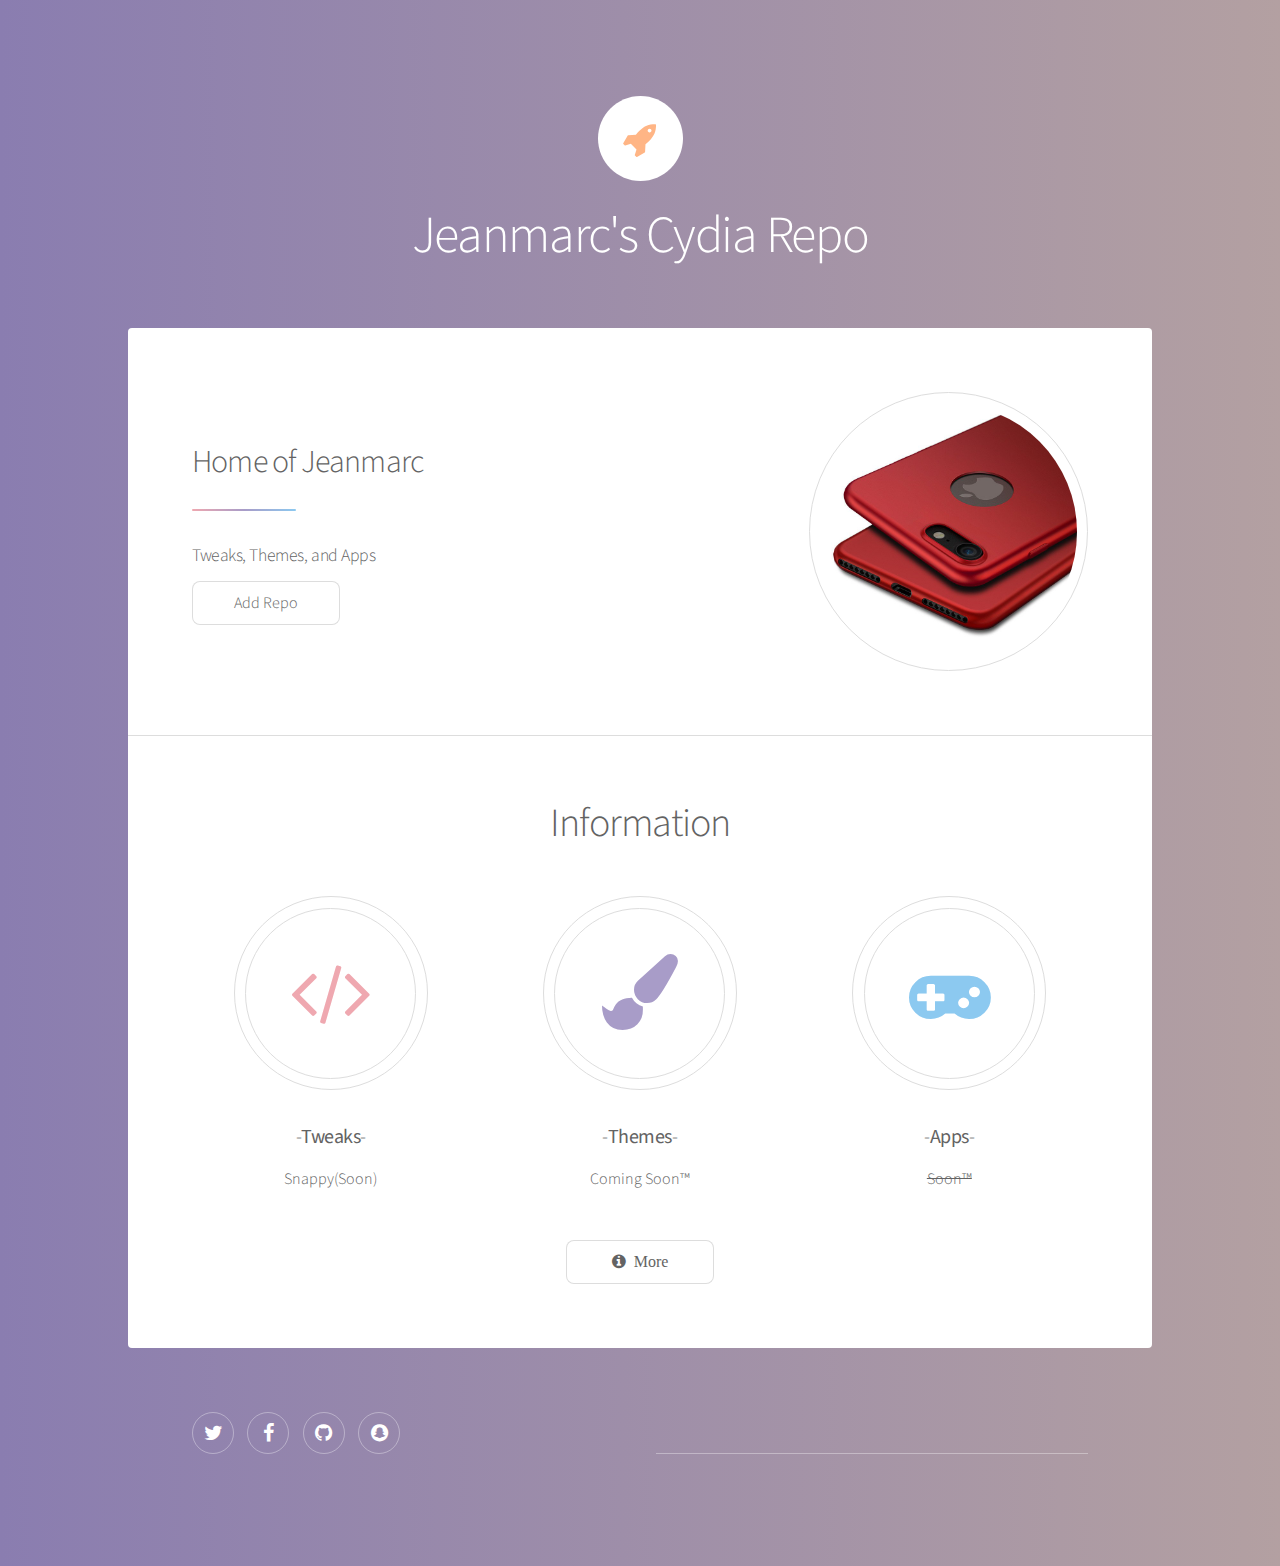
<file: index.html>
<!DOCTYPE HTML>
<html>
	<head>
        <link rel="shortcut icon" type="image/x-icon" href="favicon.ico">
        <link rel="shortcut icon" type="image/png" href="favicon.png">
		<title>Official Cydia Repo</title>
		<meta charset="utf-8" />
		<meta name="viewport" content="width=device-width, initial-scale=1" />
		<!--[if lte IE 8]><script src="assets/js/ie/html5shiv.js"></script><![endif]-->
		<link rel="stylesheet" href="assets/css/main.css" />
		<!--[if lte IE 9]><link rel="stylesheet" href="assets/css/ie9.css" /><![endif]-->
		<!--[if lte IE 8]><link rel="stylesheet" href="assets/css/ie8.css" /><![endif]-->
	</head>
	<body>
        <body id="animatedgradient">

		<!-- Wrapper -->
			<div id="wrapper">

				<!-- Header -->
					<header id="header" class="alt">
						<span class="logo"><img src="images/logo.svg" alt="" /></span>
						<h1>Jeanmarc's Cydia Repo</h1>
					</header>

				<!-- Main -->
					<div id="main">

						<!-- Introduction -->
							<section id="intro" class="main">
								<div class="spotlight">
									<div class="content">
										<header class="major">
                                            <h2>Home of Jeanmarc</h2>
										</header>
										<h4>Tweaks, Themes, and Apps</h4>
										<ul class="actions">
											<li><a href="cydia://url/https://cydia.saurik.com/api/share#?source=https%3A%2F%2Fjeanmarchp.github.io/Jeanmarc/" class="button">Add Repo</a></li>
										</ul>
									</div>
									<span class="image"><img src="images/MLGJeanmarc.jpg" alt="" /></span>
								</div>
							</section>

						<!-- First Section -->
							<section id="first" class="main special">
								<header class="major">
									<h1>Information</h1>
								</header>
								<ul class="features">
									<li>
										<span class="icon major style1 fa-code"></span>
										<h3>-<b>Tweaks</b>-</h3>
										<p>Snappy(Soon)</p>
									</li>
									<li>
										<span class="icon major style3 fa-paint-brush"></span>
										<h3>-<b>Themes</b>-</h3>
                                        <p>Coming Soon™</p>
									</li>
									<li>
										<span class="icon major style5 fa-gamepad"></span>
										<h3>-<b>Apps</b>-</h3>
										<p><s>Soon™</s></p>
									</li>
								</ul>
								<footer class="major">
									<ul class="actions">
                                        
<li><a href="tutorial.html" class="button"><i class="fa fa-info-circle">&nbsp; More</i></a></li>
									</ul>
								</footer>
							</section>

					</div>

				<!-- Footer -->
					<footer id="footer">
						<section>
							<ul class="icons">
								<li><a target="_blank" href="http://www.twitter.com/MLGJeanmarc" class="icon fa-twitter alt"><span class="label">Twitter</span></a></li>
								<li><a target="_blank" href="https://cydia.saurik.com/" class="icon fa-facebook alt"><span class="label">Facebook</span></a></li>
								<li><a target="_blank" href="http://www.github.com/Jeanmarchp/" class="icon fa-github alt"><span class="label">GitHub</span></a></li>
                                <li><a target="_blank" href="https://www.snapchat.com/add/jeanmarc801" class="icon fa-snapchat alt"><span class="label">SnapChat</span></a></li>
							</ul>
						</section>



<hr>
					</footer>

			</div>

		<!-- Scripts -->
			<script src="assets/js/jquery.min.js"></script>
			<script src="assets/js/jquery.scrollex.min.js"></script>
			<script src="assets/js/jquery.scrolly.min.js"></script>
			<script src="assets/js/skel.min.js"></script>
			<script src="assets/js/util.js"></script>
			<!--[if lte IE 8]><script src="assets/js/ie/respond.min.js"></script><![endif]-->
			<script src="assets/js/main.js"></script>

	</body>
</html>
</file>
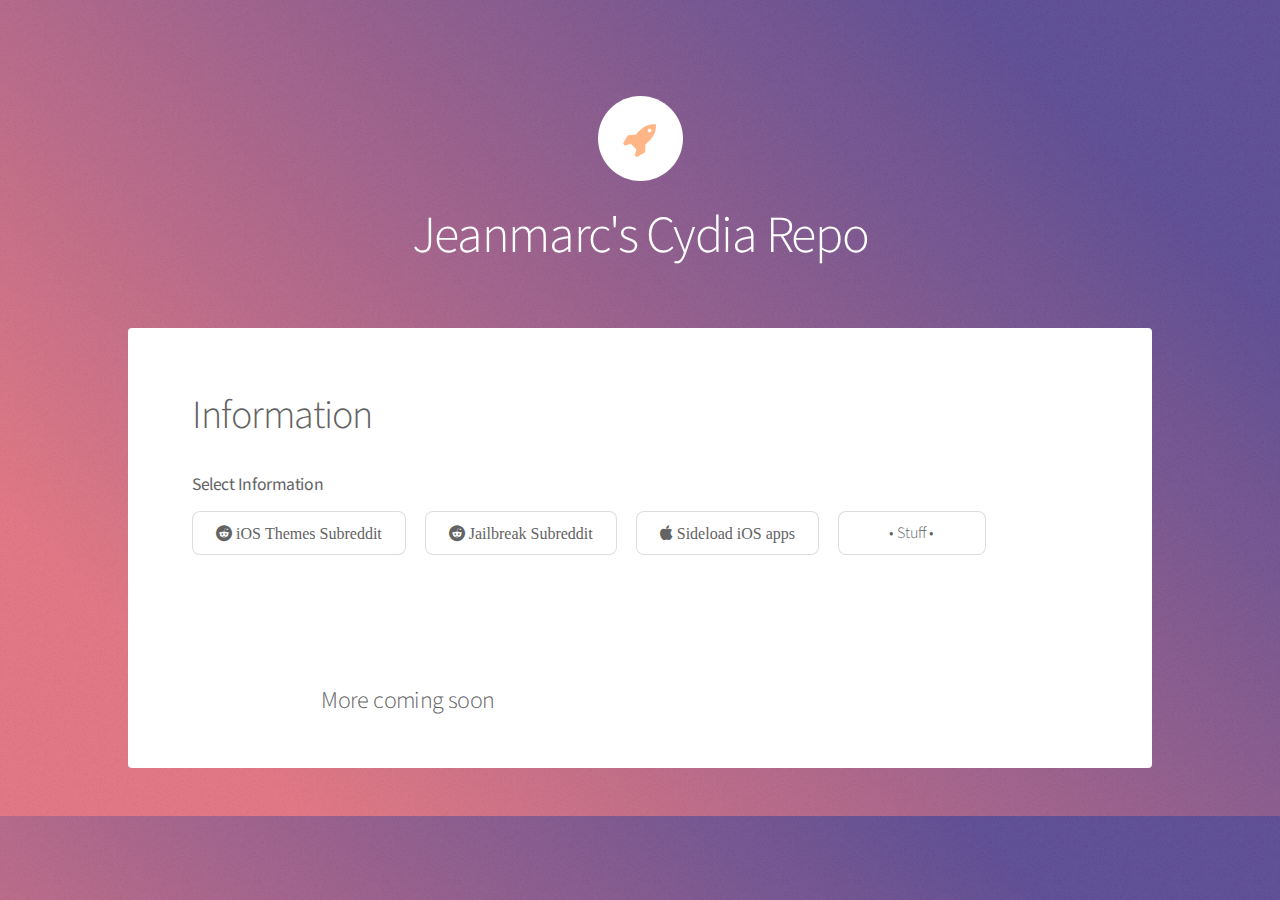
<file: tutorial.html>
<!DOCTYPE HTML>
<html>
    <head>
        <title>Official Cydia Repo</title>
        <meta charset="utf-8" />
        <meta name="viewport" content="width=device-width, initial-scale=1" />
        <!--[if lte IE 8]><script src="assets/js/ie/html5shiv.js"></script><![endif]-->
        <link rel="stylesheet" href="assets/css/main.css" />
        <!--[if lte IE 9]><link rel="stylesheet" href="assets/css/ie9.css" /><![endif]-->
        <!--[if lte IE 8]><link rel="stylesheet" href="assets/css/ie8.css" /><![endif]-->
    </head>
    <body>
        
        <!-- Wrapper -->
        <div id="wrapper">
            
            <!-- Header -->
            <header id="header" class="alt">
                <span class="logo"><img src="images/logo.svg" alt="" /></span>
                <h1>Jeanmarc's Cydia Repo</h1>
            </header>
            
            <!-- Main -->
            <div id="main">
                
                <!-- Introduction -->
                <section id="intro" class="main">
                    <div class="spotlight">
                        <div class="content">
                            <header class="major">
                                <h1>Information</h1>
                            </header>
                            <h4><b>Select Information</b></h4>
                            <ul class="actions">
                                <li><a href="https://www.reddit.com/r/iOSthemes/" class="button fa fa-reddit"> iOS Themes Subreddit</a></li>
                                
                                <li><a href="https://www.reddit.com/r/jailbreak/" class="button fa fa-reddit"> Jailbreak Subreddit</a></li>
                                
                                <li><a href="ios.html" class="button fa fa-apple"> Sideload iOS apps</a></li>
                                
                                <li><a href="ios.html" class="button">• Stuff •</a></li>
                                
                                
                
                </section>
                
                <footer id="footer">
                    <section>
                        <h2><center>More coming soon</center></h2>
                    </section>
                </footer>
                
            </div>
            
            
            <!-- Scripts -->
            <script src="assets/js/jquery.min.js"></script>
            <script src="assets/js/jquery.scrollex.min.js"></script>
            <script src="assets/js/jquery.scrolly.min.js"></script>
            <script src="assets/js/skel.min.js"></script>
            <script src="assets/js/util.js"></script>
            <!--[if lte IE 8]><script src="assets/js/ie/respond.min.js"></script><![endif]-->
            <script src="assets/js/main.js"></script>
            
            </body>
</html>
</file>
<file: assets/css/ie9.css>
/*
	Stellar by HTML5 UP
	html5up.net | @ajlkn
	Free for personal and commercial use under the CCA 3.0 license (html5up.net/license)
*/

/* Spotlight */

	.spotlight:after {
		content: '';
		display: block;
		clear: both;
	}

	.spotlight .content {
		float: left;
		width: 60%;
	}

	.spotlight .image {
		float: left;
	}

/* Features */

	.features:after {
		content: '';
		display: block;
		clear: both;
	}

	.features li {
		float: left;
	}

/* Statistics */

	.statistics {
		display: inline-block;
		width: auto;
	}

		.statistics:after {
			content: '';
			display: block;
			clear: both;
		}

		.statistics li {
			float: left;
			padding: 1.5em 2.5em;
		}

/* Footer */

	#footer > * {
		float: left;
	}

	#footer .copyright {
		clear: both;
	}
</file>
<file: assets/css/ie8.css>
/*
	Stellar by HTML5 UP
	html5up.net | @ajlkn
	Free for personal and commercial use under the CCA 3.0 license (html5up.net/license)
*/

/* Type */

	body {
		color: #ffffff;
	}

/* Button */

	.button {
		position: relative;
		border: solid 1px !important;
	}

		.button.special {
			border: none !important;
		}

/* Icon */

	.icon.major {
		-ms-behavior: url("assets/js/ie/PIE.htc");
	}

		.icon.major:before {
			font-size: 4em;
			border: 0;
		}

/* Spotlight */

	.spotlight .image {
		position: relative;
		-ms-behavior: url("assets/js/ie/PIE.htc");
	}

		.spotlight .image img {
			position: relative;
			-ms-behavior: url("assets/js/ie/PIE.htc");
		}

/* Features */

	.features li {
		width: 29%;
	}

/* Footer */

	#footer > * {
		width: 50%;
		margin-left: 0;
	}

/* Main */

	#main > .main > .image.main:first-child {
		margin-top: 0;
		margin-left: 0;
		width: 100%;
	}
</file>
<file: assets/css/main.css>
@import url(font-awesome.min.css);
@import "https://fonts.googleapis.com/css?family=Source+Sans+Pro:300,400";

/*
	Stellar by HTML5 UP
	html5up.net | @ajlkn
	Free for personal and commercial use under the CCA 3.0 license (html5up.net/license)
*/

/* Reset */

@import url(http://fonts.googleapis.com/css?family=Ubuntu:400,500);

*{
    padding:0;
    margin:0;
}

body{
    font-family: "Ubuntu", sans-serif;
    font-size: 100%;
    background:#f8f8f8;
}

a{
    text-decoration: none;
    color:#666;
}
a:hover{
    color:#999;
}
p{
    line-height: 2em;
    margin:0 0 20px;
    text-align: center;
}

.wrap{
    max-width: 600px;
    margin:150px auto;
}

.type-wrap{
    margin:10px auto;
    padding:20px;
    background:#f0f0f0;
    border-radius:5px;
    border:#CCC 1px solid;
}

.links{
    margin:20px 0;
    font-size: 0.75em;
    text-align: center;
}

#animatedgradient {
    background: linear-gradient(270deg, #a5b984, #9fcabf, #af9fca, #cec6a6, #f5bc8d, #dd7c7c, #e8cd8f, #8a7db0);
    background-size: 1600% 1600%;
    
    -webkit-animation: GradientTransition 30s ease infinite;
    -moz-animation: GradientTransition 30s ease infinite;
    -o-animation: GradientTransition 30s ease infinite;
    animation: GradientTransition 30s ease infinite;
}

@-webkit-keyframes GradientTransition {
    0%{background-position:0% 50%}
    50%{background-position:100% 50%}
    100%{background-position:0% 50%}
}
@-moz-keyframes GradientTransition {
    0%{background-position:0% 50%}
    50%{background-position:100% 50%}
    100%{background-position:0% 50%}
}
@-o-keyframes GradientTransition {
    0%{background-position:0% 50%}
    50%{background-position:100% 50%}
    100%{background-position:0% 50%}
}
@keyframes GradientTransition {
    0%{background-position:0% 50%}
    50%{background-position:100% 50%}
    100%{background-position:0% 50%}
}

	html, body, div, span, applet, object, iframe, h1, h2, h3, h4, h5, h6, p, blockquote, pre, a, abbr, acronym, address, big, cite, code, del, dfn, em, img, ins, kbd, q, s, samp, small, strike, strong, sub, sup, tt, var, b, u, i, center, dl, dt, dd, ol, ul, li, fieldset, form, label, legend, table, caption, tbody, tfoot, thead, tr, th, td, article, aside, canvas, details, embed, figure, figcaption, footer, header, hgroup, menu, nav, output, ruby, section, summary, time, mark, audio, video {
		margin: 0;
		padding: 0;
		border: 0;
		font-size: 100%;
		font: inherit;
		vertical-align: baseline;
	}

	article, aside, details, figcaption, figure, footer, header, hgroup, menu, nav, section {
		display: block;
	}

	body {
		line-height: 1;
	}

	ol, ul {
		list-style: none;
	}

	blockquote, q {
		quotes: none;
	}

	blockquote:before, blockquote:after, q:before, q:after {
		content: '';
		content: none;
	}

	table {
		border-collapse: collapse;
		border-spacing: 0;
	}

	body {
		-webkit-text-size-adjust: none;
	}

/* Box Model */

	*, *:before, *:after {
		-moz-box-sizing: border-box;
		-webkit-box-sizing: border-box;
		box-sizing: border-box;
	}

/* Grid */

	.row {
		border-bottom: solid 1px transparent;
		-moz-box-sizing: border-box;
		-webkit-box-sizing: border-box;
		box-sizing: border-box;
	}

	.row > * {
		float: left;
		-moz-box-sizing: border-box;
		-webkit-box-sizing: border-box;
		box-sizing: border-box;
	}

	.row:after, .row:before {
		content: '';
		display: block;
		clear: both;
		height: 0;
	}

	.row.uniform > * > :first-child {
		margin-top: 0;
	}

	.row.uniform > * > :last-child {
		margin-bottom: 0;
	}

	.row.\30 \25 > * {
		padding: 0 0 0 0em;
	}

	.row.\30 \25 {
		margin: 0 0 -1px 0em;
	}

	.row.uniform.\30 \25 > * {
		padding: 0em 0 0 0em;
	}

	.row.uniform.\30 \25 {
		margin: 0em 0 -1px 0em;
	}

	.row > * {
		padding: 0 0 0 1.5em;
	}

	.row {
		margin: 0 0 -1px -1.5em;
	}

	.row.uniform > * {
		padding: 1.5em 0 0 1.5em;
	}

	.row.uniform {
		margin: -1.5em 0 -1px -1.5em;
	}

	.row.\32 00\25 > * {
		padding: 0 0 0 3em;
	}

	.row.\32 00\25 {
		margin: 0 0 -1px -3em;
	}

	.row.uniform.\32 00\25 > * {
		padding: 3em 0 0 3em;
	}

	.row.uniform.\32 00\25 {
		margin: -3em 0 -1px -3em;
	}

	.row.\31 50\25 > * {
		padding: 0 0 0 2.25em;
	}

	.row.\31 50\25 {
		margin: 0 0 -1px -2.25em;
	}

	.row.uniform.\31 50\25 > * {
		padding: 2.25em 0 0 2.25em;
	}

	.row.uniform.\31 50\25 {
		margin: -2.25em 0 -1px -2.25em;
	}

	.row.\35 0\25 > * {
		padding: 0 0 0 0.75em;
	}

	.row.\35 0\25 {
		margin: 0 0 -1px -0.75em;
	}

	.row.uniform.\35 0\25 > * {
		padding: 0.75em 0 0 0.75em;
	}

	.row.uniform.\35 0\25 {
		margin: -0.75em 0 -1px -0.75em;
	}

	.row.\32 5\25 > * {
		padding: 0 0 0 0.375em;
	}

	.row.\32 5\25 {
		margin: 0 0 -1px -0.375em;
	}

	.row.uniform.\32 5\25 > * {
		padding: 0.375em 0 0 0.375em;
	}

	.row.uniform.\32 5\25 {
		margin: -0.375em 0 -1px -0.375em;
	}

	.\31 2u, .\31 2u\24 {
		width: 100%;
		clear: none;
		margin-left: 0;
	}

	.\31 1u, .\31 1u\24 {
		width: 91.6666666667%;
		clear: none;
		margin-left: 0;
	}

	.\31 0u, .\31 0u\24 {
		width: 83.3333333333%;
		clear: none;
		margin-left: 0;
	}

	.\39 u, .\39 u\24 {
		width: 75%;
		clear: none;
		margin-left: 0;
	}

	.\38 u, .\38 u\24 {
		width: 66.6666666667%;
		clear: none;
		margin-left: 0;
	}

	.\37 u, .\37 u\24 {
		width: 58.3333333333%;
		clear: none;
		margin-left: 0;
	}

	.\36 u, .\36 u\24 {
		width: 50%;
		clear: none;
		margin-left: 0;
	}

	.\35 u, .\35 u\24 {
		width: 41.6666666667%;
		clear: none;
		margin-left: 0;
	}

	.\34 u, .\34 u\24 {
		width: 33.3333333333%;
		clear: none;
		margin-left: 0;
	}

	.\33 u, .\33 u\24 {
		width: 25%;
		clear: none;
		margin-left: 0;
	}

	.\32 u, .\32 u\24 {
		width: 16.6666666667%;
		clear: none;
		margin-left: 0;
	}

	.\31 u, .\31 u\24 {
		width: 8.3333333333%;
		clear: none;
		margin-left: 0;
	}

	.\31 2u\24 + *,
	.\31 1u\24 + *,
	.\31 0u\24 + *,
	.\39 u\24 + *,
	.\38 u\24 + *,
	.\37 u\24 + *,
	.\36 u\24 + *,
	.\35 u\24 + *,
	.\34 u\24 + *,
	.\33 u\24 + *,
	.\32 u\24 + *,
	.\31 u\24 + * {
		clear: left;
	}

	.\-11u {
		margin-left: 91.66667%;
	}

	.\-10u {
		margin-left: 83.33333%;
	}

	.\-9u {
		margin-left: 75%;
	}

	.\-8u {
		margin-left: 66.66667%;
	}

	.\-7u {
		margin-left: 58.33333%;
	}

	.\-6u {
		margin-left: 50%;
	}

	.\-5u {
		margin-left: 41.66667%;
	}

	.\-4u {
		margin-left: 33.33333%;
	}

	.\-3u {
		margin-left: 25%;
	}

	.\-2u {
		margin-left: 16.66667%;
	}

	.\-1u {
		margin-left: 8.33333%;
	}

	@media screen and (max-width: 1680px) {

		.row > * {
			padding: 0 0 0 1.5em;
		}

		.row {
			margin: 0 0 -1px -1.5em;
		}

		.row.uniform > * {
			padding: 1.5em 0 0 1.5em;
		}

		.row.uniform {
			margin: -1.5em 0 -1px -1.5em;
		}

		.row.\32 00\25 > * {
			padding: 0 0 0 3em;
		}

		.row.\32 00\25 {
			margin: 0 0 -1px -3em;
		}

		.row.uniform.\32 00\25 > * {
			padding: 3em 0 0 3em;
		}

		.row.uniform.\32 00\25 {
			margin: -3em 0 -1px -3em;
		}

		.row.\31 50\25 > * {
			padding: 0 0 0 2.25em;
		}

		.row.\31 50\25 {
			margin: 0 0 -1px -2.25em;
		}

		.row.uniform.\31 50\25 > * {
			padding: 2.25em 0 0 2.25em;
		}

		.row.uniform.\31 50\25 {
			margin: -2.25em 0 -1px -2.25em;
		}

		.row.\35 0\25 > * {
			padding: 0 0 0 0.75em;
		}

		.row.\35 0\25 {
			margin: 0 0 -1px -0.75em;
		}

		.row.uniform.\35 0\25 > * {
			padding: 0.75em 0 0 0.75em;
		}

		.row.uniform.\35 0\25 {
			margin: -0.75em 0 -1px -0.75em;
		}

		.row.\32 5\25 > * {
			padding: 0 0 0 0.375em;
		}

		.row.\32 5\25 {
			margin: 0 0 -1px -0.375em;
		}

		.row.uniform.\32 5\25 > * {
			padding: 0.375em 0 0 0.375em;
		}

		.row.uniform.\32 5\25 {
			margin: -0.375em 0 -1px -0.375em;
		}

		.\31 2u\28xlarge\29, .\31 2u\24\28xlarge\29 {
			width: 100%;
			clear: none;
			margin-left: 0;
		}

		.\31 1u\28xlarge\29, .\31 1u\24\28xlarge\29 {
			width: 91.6666666667%;
			clear: none;
			margin-left: 0;
		}

		.\31 0u\28xlarge\29, .\31 0u\24\28xlarge\29 {
			width: 83.3333333333%;
			clear: none;
			margin-left: 0;
		}

		.\39 u\28xlarge\29, .\39 u\24\28xlarge\29 {
			width: 75%;
			clear: none;
			margin-left: 0;
		}

		.\38 u\28xlarge\29, .\38 u\24\28xlarge\29 {
			width: 66.6666666667%;
			clear: none;
			margin-left: 0;
		}

		.\37 u\28xlarge\29, .\37 u\24\28xlarge\29 {
			width: 58.3333333333%;
			clear: none;
			margin-left: 0;
		}

		.\36 u\28xlarge\29, .\36 u\24\28xlarge\29 {
			width: 50%;
			clear: none;
			margin-left: 0;
		}

		.\35 u\28xlarge\29, .\35 u\24\28xlarge\29 {
			width: 41.6666666667%;
			clear: none;
			margin-left: 0;
		}

		.\34 u\28xlarge\29, .\34 u\24\28xlarge\29 {
			width: 33.3333333333%;
			clear: none;
			margin-left: 0;
		}

		.\33 u\28xlarge\29, .\33 u\24\28xlarge\29 {
			width: 25%;
			clear: none;
			margin-left: 0;
		}

		.\32 u\28xlarge\29, .\32 u\24\28xlarge\29 {
			width: 16.6666666667%;
			clear: none;
			margin-left: 0;
		}

		.\31 u\28xlarge\29, .\31 u\24\28xlarge\29 {
			width: 8.3333333333%;
			clear: none;
			margin-left: 0;
		}

		.\31 2u\24\28xlarge\29 + *,
		.\31 1u\24\28xlarge\29 + *,
		.\31 0u\24\28xlarge\29 + *,
		.\39 u\24\28xlarge\29 + *,
		.\38 u\24\28xlarge\29 + *,
		.\37 u\24\28xlarge\29 + *,
		.\36 u\24\28xlarge\29 + *,
		.\35 u\24\28xlarge\29 + *,
		.\34 u\24\28xlarge\29 + *,
		.\33 u\24\28xlarge\29 + *,
		.\32 u\24\28xlarge\29 + *,
		.\31 u\24\28xlarge\29 + * {
			clear: left;
		}

		.\-11u\28xlarge\29 {
			margin-left: 91.66667%;
		}

		.\-10u\28xlarge\29 {
			margin-left: 83.33333%;
		}

		.\-9u\28xlarge\29 {
			margin-left: 75%;
		}

		.\-8u\28xlarge\29 {
			margin-left: 66.66667%;
		}

		.\-7u\28xlarge\29 {
			margin-left: 58.33333%;
		}

		.\-6u\28xlarge\29 {
			margin-left: 50%;
		}

		.\-5u\28xlarge\29 {
			margin-left: 41.66667%;
		}

		.\-4u\28xlarge\29 {
			margin-left: 33.33333%;
		}

		.\-3u\28xlarge\29 {
			margin-left: 25%;
		}

		.\-2u\28xlarge\29 {
			margin-left: 16.66667%;
		}

		.\-1u\28xlarge\29 {
			margin-left: 8.33333%;
		}

	}

	@media screen and (max-width: 1280px) {

		.row > * {
			padding: 0 0 0 1.5em;
		}

		.row {
			margin: 0 0 -1px -1.5em;
		}

		.row.uniform > * {
			padding: 1.5em 0 0 1.5em;
		}

		.row.uniform {
			margin: -1.5em 0 -1px -1.5em;
		}

		.row.\32 00\25 > * {
			padding: 0 0 0 3em;
		}

		.row.\32 00\25 {
			margin: 0 0 -1px -3em;
		}

		.row.uniform.\32 00\25 > * {
			padding: 3em 0 0 3em;
		}

		.row.uniform.\32 00\25 {
			margin: -3em 0 -1px -3em;
		}

		.row.\31 50\25 > * {
			padding: 0 0 0 2.25em;
		}

		.row.\31 50\25 {
			margin: 0 0 -1px -2.25em;
		}

		.row.uniform.\31 50\25 > * {
			padding: 2.25em 0 0 2.25em;
		}

		.row.uniform.\31 50\25 {
			margin: -2.25em 0 -1px -2.25em;
		}

		.row.\35 0\25 > * {
			padding: 0 0 0 0.75em;
		}

		.row.\35 0\25 {
			margin: 0 0 -1px -0.75em;
		}

		.row.uniform.\35 0\25 > * {
			padding: 0.75em 0 0 0.75em;
		}

		.row.uniform.\35 0\25 {
			margin: -0.75em 0 -1px -0.75em;
		}

		.row.\32 5\25 > * {
			padding: 0 0 0 0.375em;
		}

		.row.\32 5\25 {
			margin: 0 0 -1px -0.375em;
		}

		.row.uniform.\32 5\25 > * {
			padding: 0.375em 0 0 0.375em;
		}

		.row.uniform.\32 5\25 {
			margin: -0.375em 0 -1px -0.375em;
		}

		.\31 2u\28large\29, .\31 2u\24\28large\29 {
			width: 100%;
			clear: none;
			margin-left: 0;
		}

		.\31 1u\28large\29, .\31 1u\24\28large\29 {
			width: 91.6666666667%;
			clear: none;
			margin-left: 0;
		}

		.\31 0u\28large\29, .\31 0u\24\28large\29 {
			width: 83.3333333333%;
			clear: none;
			margin-left: 0;
		}

		.\39 u\28large\29, .\39 u\24\28large\29 {
			width: 75%;
			clear: none;
			margin-left: 0;
		}

		.\38 u\28large\29, .\38 u\24\28large\29 {
			width: 66.6666666667%;
			clear: none;
			margin-left: 0;
		}

		.\37 u\28large\29, .\37 u\24\28large\29 {
			width: 58.3333333333%;
			clear: none;
			margin-left: 0;
		}

		.\36 u\28large\29, .\36 u\24\28large\29 {
			width: 50%;
			clear: none;
			margin-left: 0;
		}

		.\35 u\28large\29, .\35 u\24\28large\29 {
			width: 41.6666666667%;
			clear: none;
			margin-left: 0;
		}

		.\34 u\28large\29, .\34 u\24\28large\29 {
			width: 33.3333333333%;
			clear: none;
			margin-left: 0;
		}

		.\33 u\28large\29, .\33 u\24\28large\29 {
			width: 25%;
			clear: none;
			margin-left: 0;
		}

		.\32 u\28large\29, .\32 u\24\28large\29 {
			width: 16.6666666667%;
			clear: none;
			margin-left: 0;
		}

		.\31 u\28large\29, .\31 u\24\28large\29 {
			width: 8.3333333333%;
			clear: none;
			margin-left: 0;
		}

		.\31 2u\24\28large\29 + *,
		.\31 1u\24\28large\29 + *,
		.\31 0u\24\28large\29 + *,
		.\39 u\24\28large\29 + *,
		.\38 u\24\28large\29 + *,
		.\37 u\24\28large\29 + *,
		.\36 u\24\28large\29 + *,
		.\35 u\24\28large\29 + *,
		.\34 u\24\28large\29 + *,
		.\33 u\24\28large\29 + *,
		.\32 u\24\28large\29 + *,
		.\31 u\24\28large\29 + * {
			clear: left;
		}

		.\-11u\28large\29 {
			margin-left: 91.66667%;
		}

		.\-10u\28large\29 {
			margin-left: 83.33333%;
		}

		.\-9u\28large\29 {
			margin-left: 75%;
		}

		.\-8u\28large\29 {
			margin-left: 66.66667%;
		}

		.\-7u\28large\29 {
			margin-left: 58.33333%;
		}

		.\-6u\28large\29 {
			margin-left: 50%;
		}

		.\-5u\28large\29 {
			margin-left: 41.66667%;
		}

		.\-4u\28large\29 {
			margin-left: 33.33333%;
		}

		.\-3u\28large\29 {
			margin-left: 25%;
		}

		.\-2u\28large\29 {
			margin-left: 16.66667%;
		}

		.\-1u\28large\29 {
			margin-left: 8.33333%;
		}

	}

	@media screen and (max-width: 980px) {

		.row > * {
			padding: 0 0 0 1.5em;
		}

		.row {
			margin: 0 0 -1px -1.5em;
		}

		.row.uniform > * {
			padding: 1.5em 0 0 1.5em;
		}

		.row.uniform {
			margin: -1.5em 0 -1px -1.5em;
		}

		.row.\32 00\25 > * {
			padding: 0 0 0 3em;
		}

		.row.\32 00\25 {
			margin: 0 0 -1px -3em;
		}

		.row.uniform.\32 00\25 > * {
			padding: 3em 0 0 3em;
		}

		.row.uniform.\32 00\25 {
			margin: -3em 0 -1px -3em;
		}

		.row.\31 50\25 > * {
			padding: 0 0 0 2.25em;
		}

		.row.\31 50\25 {
			margin: 0 0 -1px -2.25em;
		}

		.row.uniform.\31 50\25 > * {
			padding: 2.25em 0 0 2.25em;
		}

		.row.uniform.\31 50\25 {
			margin: -2.25em 0 -1px -2.25em;
		}

		.row.\35 0\25 > * {
			padding: 0 0 0 0.75em;
		}

		.row.\35 0\25 {
			margin: 0 0 -1px -0.75em;
		}

		.row.uniform.\35 0\25 > * {
			padding: 0.75em 0 0 0.75em;
		}

		.row.uniform.\35 0\25 {
			margin: -0.75em 0 -1px -0.75em;
		}

		.row.\32 5\25 > * {
			padding: 0 0 0 0.375em;
		}

		.row.\32 5\25 {
			margin: 0 0 -1px -0.375em;
		}

		.row.uniform.\32 5\25 > * {
			padding: 0.375em 0 0 0.375em;
		}

		.row.uniform.\32 5\25 {
			margin: -0.375em 0 -1px -0.375em;
		}

		.\31 2u\28medium\29, .\31 2u\24\28medium\29 {
			width: 100%;
			clear: none;
			margin-left: 0;
		}

		.\31 1u\28medium\29, .\31 1u\24\28medium\29 {
			width: 91.6666666667%;
			clear: none;
			margin-left: 0;
		}

		.\31 0u\28medium\29, .\31 0u\24\28medium\29 {
			width: 83.3333333333%;
			clear: none;
			margin-left: 0;
		}

		.\39 u\28medium\29, .\39 u\24\28medium\29 {
			width: 75%;
			clear: none;
			margin-left: 0;
		}

		.\38 u\28medium\29, .\38 u\24\28medium\29 {
			width: 66.6666666667%;
			clear: none;
			margin-left: 0;
		}

		.\37 u\28medium\29, .\37 u\24\28medium\29 {
			width: 58.3333333333%;
			clear: none;
			margin-left: 0;
		}

		.\36 u\28medium\29, .\36 u\24\28medium\29 {
			width: 50%;
			clear: none;
			margin-left: 0;
		}

		.\35 u\28medium\29, .\35 u\24\28medium\29 {
			width: 41.6666666667%;
			clear: none;
			margin-left: 0;
		}

		.\34 u\28medium\29, .\34 u\24\28medium\29 {
			width: 33.3333333333%;
			clear: none;
			margin-left: 0;
		}

		.\33 u\28medium\29, .\33 u\24\28medium\29 {
			width: 25%;
			clear: none;
			margin-left: 0;
		}

		.\32 u\28medium\29, .\32 u\24\28medium\29 {
			width: 16.6666666667%;
			clear: none;
			margin-left: 0;
		}

		.\31 u\28medium\29, .\31 u\24\28medium\29 {
			width: 8.3333333333%;
			clear: none;
			margin-left: 0;
		}

		.\31 2u\24\28medium\29 + *,
		.\31 1u\24\28medium\29 + *,
		.\31 0u\24\28medium\29 + *,
		.\39 u\24\28medium\29 + *,
		.\38 u\24\28medium\29 + *,
		.\37 u\24\28medium\29 + *,
		.\36 u\24\28medium\29 + *,
		.\35 u\24\28medium\29 + *,
		.\34 u\24\28medium\29 + *,
		.\33 u\24\28medium\29 + *,
		.\32 u\24\28medium\29 + *,
		.\31 u\24\28medium\29 + * {
			clear: left;
		}

		.\-11u\28medium\29 {
			margin-left: 91.66667%;
		}

		.\-10u\28medium\29 {
			margin-left: 83.33333%;
		}

		.\-9u\28medium\29 {
			margin-left: 75%;
		}

		.\-8u\28medium\29 {
			margin-left: 66.66667%;
		}

		.\-7u\28medium\29 {
			margin-left: 58.33333%;
		}

		.\-6u\28medium\29 {
			margin-left: 50%;
		}

		.\-5u\28medium\29 {
			margin-left: 41.66667%;
		}

		.\-4u\28medium\29 {
			margin-left: 33.33333%;
		}

		.\-3u\28medium\29 {
			margin-left: 25%;
		}

		.\-2u\28medium\29 {
			margin-left: 16.66667%;
		}

		.\-1u\28medium\29 {
			margin-left: 8.33333%;
		}

	}

	@media screen and (max-width: 736px) {

		.row > * {
			padding: 0 0 0 1em;
		}

		.row {
			margin: 0 0 -1px -1em;
		}

		.row.uniform > * {
			padding: 1em 0 0 1em;
		}

		.row.uniform {
			margin: -1em 0 -1px -1em;
		}

		.row.\32 00\25 > * {
			padding: 0 0 0 2em;
		}

		.row.\32 00\25 {
			margin: 0 0 -1px -2em;
		}

		.row.uniform.\32 00\25 > * {
			padding: 2em 0 0 2em;
		}

		.row.uniform.\32 00\25 {
			margin: -2em 0 -1px -2em;
		}

		.row.\31 50\25 > * {
			padding: 0 0 0 1.5em;
		}

		.row.\31 50\25 {
			margin: 0 0 -1px -1.5em;
		}

		.row.uniform.\31 50\25 > * {
			padding: 1.5em 0 0 1.5em;
		}

		.row.uniform.\31 50\25 {
			margin: -1.5em 0 -1px -1.5em;
		}

		.row.\35 0\25 > * {
			padding: 0 0 0 0.5em;
		}

		.row.\35 0\25 {
			margin: 0 0 -1px -0.5em;
		}

		.row.uniform.\35 0\25 > * {
			padding: 0.5em 0 0 0.5em;
		}

		.row.uniform.\35 0\25 {
			margin: -0.5em 0 -1px -0.5em;
		}

		.row.\32 5\25 > * {
			padding: 0 0 0 0.25em;
		}

		.row.\32 5\25 {
			margin: 0 0 -1px -0.25em;
		}

		.row.uniform.\32 5\25 > * {
			padding: 0.25em 0 0 0.25em;
		}

		.row.uniform.\32 5\25 {
			margin: -0.25em 0 -1px -0.25em;
		}

		.\31 2u\28small\29, .\31 2u\24\28small\29 {
			width: 100%;
			clear: none;
			margin-left: 0;
		}

		.\31 1u\28small\29, .\31 1u\24\28small\29 {
			width: 91.6666666667%;
			clear: none;
			margin-left: 0;
		}

		.\31 0u\28small\29, .\31 0u\24\28small\29 {
			width: 83.3333333333%;
			clear: none;
			margin-left: 0;
		}

		.\39 u\28small\29, .\39 u\24\28small\29 {
			width: 75%;
			clear: none;
			margin-left: 0;
		}

		.\38 u\28small\29, .\38 u\24\28small\29 {
			width: 66.6666666667%;
			clear: none;
			margin-left: 0;
		}

		.\37 u\28small\29, .\37 u\24\28small\29 {
			width: 58.3333333333%;
			clear: none;
			margin-left: 0;
		}

		.\36 u\28small\29, .\36 u\24\28small\29 {
			width: 50%;
			clear: none;
			margin-left: 0;
		}

		.\35 u\28small\29, .\35 u\24\28small\29 {
			width: 41.6666666667%;
			clear: none;
			margin-left: 0;
		}

		.\34 u\28small\29, .\34 u\24\28small\29 {
			width: 33.3333333333%;
			clear: none;
			margin-left: 0;
		}

		.\33 u\28small\29, .\33 u\24\28small\29 {
			width: 25%;
			clear: none;
			margin-left: 0;
		}

		.\32 u\28small\29, .\32 u\24\28small\29 {
			width: 16.6666666667%;
			clear: none;
			margin-left: 0;
		}

		.\31 u\28small\29, .\31 u\24\28small\29 {
			width: 8.3333333333%;
			clear: none;
			margin-left: 0;
		}

		.\31 2u\24\28small\29 + *,
		.\31 1u\24\28small\29 + *,
		.\31 0u\24\28small\29 + *,
		.\39 u\24\28small\29 + *,
		.\38 u\24\28small\29 + *,
		.\37 u\24\28small\29 + *,
		.\36 u\24\28small\29 + *,
		.\35 u\24\28small\29 + *,
		.\34 u\24\28small\29 + *,
		.\33 u\24\28small\29 + *,
		.\32 u\24\28small\29 + *,
		.\31 u\24\28small\29 + * {
			clear: left;
		}

		.\-11u\28small\29 {
			margin-left: 91.66667%;
		}

		.\-10u\28small\29 {
			margin-left: 83.33333%;
		}

		.\-9u\28small\29 {
			margin-left: 75%;
		}

		.\-8u\28small\29 {
			margin-left: 66.66667%;
		}

		.\-7u\28small\29 {
			margin-left: 58.33333%;
		}

		.\-6u\28small\29 {
			margin-left: 50%;
		}

		.\-5u\28small\29 {
			margin-left: 41.66667%;
		}

		.\-4u\28small\29 {
			margin-left: 33.33333%;
		}

		.\-3u\28small\29 {
			margin-left: 25%;
		}

		.\-2u\28small\29 {
			margin-left: 16.66667%;
		}

		.\-1u\28small\29 {
			margin-left: 8.33333%;
		}

	}

	@media screen and (max-width: 480px) {

		.row > * {
			padding: 0 0 0 1em;
		}

		.row {
			margin: 0 0 -1px -1em;
		}

		.row.uniform > * {
			padding: 1em 0 0 1em;
		}

		.row.uniform {
			margin: -1em 0 -1px -1em;
		}

		.row.\32 00\25 > * {
			padding: 0 0 0 2em;
		}

		.row.\32 00\25 {
			margin: 0 0 -1px -2em;
		}

		.row.uniform.\32 00\25 > * {
			padding: 2em 0 0 2em;
		}

		.row.uniform.\32 00\25 {
			margin: -2em 0 -1px -2em;
		}

		.row.\31 50\25 > * {
			padding: 0 0 0 1.5em;
		}

		.row.\31 50\25 {
			margin: 0 0 -1px -1.5em;
		}

		.row.uniform.\31 50\25 > * {
			padding: 1.5em 0 0 1.5em;
		}

		.row.uniform.\31 50\25 {
			margin: -1.5em 0 -1px -1.5em;
		}

		.row.\35 0\25 > * {
			padding: 0 0 0 0.5em;
		}

		.row.\35 0\25 {
			margin: 0 0 -1px -0.5em;
		}

		.row.uniform.\35 0\25 > * {
			padding: 0.5em 0 0 0.5em;
		}

		.row.uniform.\35 0\25 {
			margin: -0.5em 0 -1px -0.5em;
		}

		.row.\32 5\25 > * {
			padding: 0 0 0 0.25em;
		}

		.row.\32 5\25 {
			margin: 0 0 -1px -0.25em;
		}

		.row.uniform.\32 5\25 > * {
			padding: 0.25em 0 0 0.25em;
		}

		.row.uniform.\32 5\25 {
			margin: -0.25em 0 -1px -0.25em;
		}

		.\31 2u\28xsmall\29, .\31 2u\24\28xsmall\29 {
			width: 100%;
			clear: none;
			margin-left: 0;
		}

		.\31 1u\28xsmall\29, .\31 1u\24\28xsmall\29 {
			width: 91.6666666667%;
			clear: none;
			margin-left: 0;
		}

		.\31 0u\28xsmall\29, .\31 0u\24\28xsmall\29 {
			width: 83.3333333333%;
			clear: none;
			margin-left: 0;
		}

		.\39 u\28xsmall\29, .\39 u\24\28xsmall\29 {
			width: 75%;
			clear: none;
			margin-left: 0;
		}

		.\38 u\28xsmall\29, .\38 u\24\28xsmall\29 {
			width: 66.6666666667%;
			clear: none;
			margin-left: 0;
		}

		.\37 u\28xsmall\29, .\37 u\24\28xsmall\29 {
			width: 58.3333333333%;
			clear: none;
			margin-left: 0;
		}

		.\36 u\28xsmall\29, .\36 u\24\28xsmall\29 {
			width: 50%;
			clear: none;
			margin-left: 0;
		}

		.\35 u\28xsmall\29, .\35 u\24\28xsmall\29 {
			width: 41.6666666667%;
			clear: none;
			margin-left: 0;
		}

		.\34 u\28xsmall\29, .\34 u\24\28xsmall\29 {
			width: 33.3333333333%;
			clear: none;
			margin-left: 0;
		}

		.\33 u\28xsmall\29, .\33 u\24\28xsmall\29 {
			width: 25%;
			clear: none;
			margin-left: 0;
		}

		.\32 u\28xsmall\29, .\32 u\24\28xsmall\29 {
			width: 16.6666666667%;
			clear: none;
			margin-left: 0;
		}

		.\31 u\28xsmall\29, .\31 u\24\28xsmall\29 {
			width: 8.3333333333%;
			clear: none;
			margin-left: 0;
		}

		.\31 2u\24\28xsmall\29 + *,
		.\31 1u\24\28xsmall\29 + *,
		.\31 0u\24\28xsmall\29 + *,
		.\39 u\24\28xsmall\29 + *,
		.\38 u\24\28xsmall\29 + *,
		.\37 u\24\28xsmall\29 + *,
		.\36 u\24\28xsmall\29 + *,
		.\35 u\24\28xsmall\29 + *,
		.\34 u\24\28xsmall\29 + *,
		.\33 u\24\28xsmall\29 + *,
		.\32 u\24\28xsmall\29 + *,
		.\31 u\24\28xsmall\29 + * {
			clear: left;
		}

		.\-11u\28xsmall\29 {
			margin-left: 91.66667%;
		}

		.\-10u\28xsmall\29 {
			margin-left: 83.33333%;
		}

		.\-9u\28xsmall\29 {
			margin-left: 75%;
		}

		.\-8u\28xsmall\29 {
			margin-left: 66.66667%;
		}

		.\-7u\28xsmall\29 {
			margin-left: 58.33333%;
		}

		.\-6u\28xsmall\29 {
			margin-left: 50%;
		}

		.\-5u\28xsmall\29 {
			margin-left: 41.66667%;
		}

		.\-4u\28xsmall\29 {
			margin-left: 33.33333%;
		}

		.\-3u\28xsmall\29 {
			margin-left: 25%;
		}

		.\-2u\28xsmall\29 {
			margin-left: 16.66667%;
		}

		.\-1u\28xsmall\29 {
			margin-left: 8.33333%;
		}

	}

	@media screen and (max-width: 360px) {

		.row > * {
			padding: 0 0 0 1em;
		}

		.row {
			margin: 0 0 -1px -1em;
		}

		.row.uniform > * {
			padding: 1em 0 0 1em;
		}

		.row.uniform {
			margin: -1em 0 -1px -1em;
		}

		.row.\32 00\25 > * {
			padding: 0 0 0 2em;
		}

		.row.\32 00\25 {
			margin: 0 0 -1px -2em;
		}

		.row.uniform.\32 00\25 > * {
			padding: 2em 0 0 2em;
		}

		.row.uniform.\32 00\25 {
			margin: -2em 0 -1px -2em;
		}

		.row.\31 50\25 > * {
			padding: 0 0 0 1.5em;
		}

		.row.\31 50\25 {
			margin: 0 0 -1px -1.5em;
		}

		.row.uniform.\31 50\25 > * {
			padding: 1.5em 0 0 1.5em;
		}

		.row.uniform.\31 50\25 {
			margin: -1.5em 0 -1px -1.5em;
		}

		.row.\35 0\25 > * {
			padding: 0 0 0 0.5em;
		}

		.row.\35 0\25 {
			margin: 0 0 -1px -0.5em;
		}

		.row.uniform.\35 0\25 > * {
			padding: 0.5em 0 0 0.5em;
		}

		.row.uniform.\35 0\25 {
			margin: -0.5em 0 -1px -0.5em;
		}

		.row.\32 5\25 > * {
			padding: 0 0 0 0.25em;
		}

		.row.\32 5\25 {
			margin: 0 0 -1px -0.25em;
		}

		.row.uniform.\32 5\25 > * {
			padding: 0.25em 0 0 0.25em;
		}

		.row.uniform.\32 5\25 {
			margin: -0.25em 0 -1px -0.25em;
		}

		.\31 2u\28xxsmall\29, .\31 2u\24\28xxsmall\29 {
			width: 100%;
			clear: none;
			margin-left: 0;
		}

		.\31 1u\28xxsmall\29, .\31 1u\24\28xxsmall\29 {
			width: 91.6666666667%;
			clear: none;
			margin-left: 0;
		}

		.\31 0u\28xxsmall\29, .\31 0u\24\28xxsmall\29 {
			width: 83.3333333333%;
			clear: none;
			margin-left: 0;
		}

		.\39 u\28xxsmall\29, .\39 u\24\28xxsmall\29 {
			width: 75%;
			clear: none;
			margin-left: 0;
		}

		.\38 u\28xxsmall\29, .\38 u\24\28xxsmall\29 {
			width: 66.6666666667%;
			clear: none;
			margin-left: 0;
		}

		.\37 u\28xxsmall\29, .\37 u\24\28xxsmall\29 {
			width: 58.3333333333%;
			clear: none;
			margin-left: 0;
		}

		.\36 u\28xxsmall\29, .\36 u\24\28xxsmall\29 {
			width: 50%;
			clear: none;
			margin-left: 0;
		}

		.\35 u\28xxsmall\29, .\35 u\24\28xxsmall\29 {
			width: 41.6666666667%;
			clear: none;
			margin-left: 0;
		}

		.\34 u\28xxsmall\29, .\34 u\24\28xxsmall\29 {
			width: 33.3333333333%;
			clear: none;
			margin-left: 0;
		}

		.\33 u\28xxsmall\29, .\33 u\24\28xxsmall\29 {
			width: 25%;
			clear: none;
			margin-left: 0;
		}

		.\32 u\28xxsmall\29, .\32 u\24\28xxsmall\29 {
			width: 16.6666666667%;
			clear: none;
			margin-left: 0;
		}

		.\31 u\28xxsmall\29, .\31 u\24\28xxsmall\29 {
			width: 8.3333333333%;
			clear: none;
			margin-left: 0;
		}

		.\31 2u\24\28xxsmall\29 + *,
		.\31 1u\24\28xxsmall\29 + *,
		.\31 0u\24\28xxsmall\29 + *,
		.\39 u\24\28xxsmall\29 + *,
		.\38 u\24\28xxsmall\29 + *,
		.\37 u\24\28xxsmall\29 + *,
		.\36 u\24\28xxsmall\29 + *,
		.\35 u\24\28xxsmall\29 + *,
		.\34 u\24\28xxsmall\29 + *,
		.\33 u\24\28xxsmall\29 + *,
		.\32 u\24\28xxsmall\29 + *,
		.\31 u\24\28xxsmall\29 + * {
			clear: left;
		}

		.\-11u\28xxsmall\29 {
			margin-left: 91.66667%;
		}

		.\-10u\28xxsmall\29 {
			margin-left: 83.33333%;
		}

		.\-9u\28xxsmall\29 {
			margin-left: 75%;
		}

		.\-8u\28xxsmall\29 {
			margin-left: 66.66667%;
		}

		.\-7u\28xxsmall\29 {
			margin-left: 58.33333%;
		}

		.\-6u\28xxsmall\29 {
			margin-left: 50%;
		}

		.\-5u\28xxsmall\29 {
			margin-left: 41.66667%;
		}

		.\-4u\28xxsmall\29 {
			margin-left: 33.33333%;
		}

		.\-3u\28xxsmall\29 {
			margin-left: 25%;
		}

		.\-2u\28xxsmall\29 {
			margin-left: 16.66667%;
		}

		.\-1u\28xxsmall\29 {
			margin-left: 8.33333%;
		}

	}

/* Basic */

	@-ms-viewport {
		width: device-width;
	}

	body {
		-ms-overflow-style: scrollbar;
	}

	@media screen and (max-width: 480px) {

		html, body {
			min-width: 320px;
		}

	}

	body {
		background-color: #935d8c;
		background-image: url("images/overlay.png"), -moz-linear-gradient(45deg, #e37682 15%, #5f4d93 85%);
		background-image: url("images/overlay.png"), -webkit-linear-gradient(45deg, #e37682 15%, #5f4d93 85%);
		background-image: url("images/overlay.png"), -ms-linear-gradient(45deg, #e37682 15%, #5f4d93 85%);
		background-image: url("images/overlay.png"), linear-gradient(45deg, #e37682 15%, #5f4d93 85%);
	}

		body.is-loading *, body.is-loading *:before, body.is-loading *:after {
			-moz-animation: none !important;
			-webkit-animation: none !important;
			-ms-animation: none !important;
			animation: none !important;
			-moz-transition: none !important;
			-webkit-transition: none !important;
			-ms-transition: none !important;
			transition: none !important;
		}

/* Type */

	body {
		background-color: #935d8c;
		color: rgba(255, 255, 255, 0.65);
	}

	body, input, select, textarea {
		font-family: "Source Sans Pro", Helvetica, sans-serif;
		font-size: 17pt;
		font-weight: 300;
		line-height: 1.65;
	}

		@media screen and (max-width: 1680px) {

			body, input, select, textarea {
				font-size: 14pt;
			}

		}

		@media screen and (max-width: 1280px) {

			body, input, select, textarea {
				font-size: 12pt;
			}

		}

		@media screen and (max-width: 360px) {

			body, input, select, textarea {
				font-size: 11pt;
			}

		}

	a {
		-moz-transition: color 0.2s ease, border-bottom 0.2s ease;
		-webkit-transition: color 0.2s ease, border-bottom 0.2s ease;
		-ms-transition: color 0.2s ease, border-bottom 0.2s ease;
		transition: color 0.2s ease, border-bottom 0.2s ease;
		text-decoration: none;
		border-bottom: dotted 1px;
		color: inherit;
	}

		a:hover {
			border-bottom-color: transparent;
		}

	strong, b {
		font-weight: 400;
	}

	em, i {
		font-style: italic;
	}

	p {
		margin: 0 0 2em 0;
	}

		p.content {
			-moz-columns: 20em 2;
			-webkit-columns: 20em 2;
			-ms-columns: 20em 2;
			columns: 20em 2;
			-moz-column-gap: 2em;
			-webkit-column-gap: 2em;
			-ms-column-gap: 2em;
			column-gap: 2em;
			text-align: justify;
		}

	h1, h2, h3, h4, h5, h6 {
		font-weight: 300;
		line-height: 1.5;
		margin: 0 0 0.7em 0;
		letter-spacing: -0.025em;
	}

		h1 a, h2 a, h3 a, h4 a, h5 a, h6 a {
			color: inherit;
			text-decoration: none;
		}

	h1 {
		font-size: 2.5em;
		line-height: 1.2;
	}

	h2 {
		font-size: 1.5em;
	}

	h3 {
		font-size: 1.25em;
	}

	h4 {
		font-size: 1.1em;
	}

	h5 {
		font-size: 0.9em;
	}

	h6 {
		font-size: 0.7em;
	}

	@media screen and (max-width: 736px) {

		h1 {
			font-size: 2em;
		}

	}

	sub {
		font-size: 0.8em;
		position: relative;
		top: 0.5em;
	}

	sup {
		font-size: 0.8em;
		position: relative;
		top: -0.5em;
	}

	blockquote {
		border-left: solid 4px;
		font-style: italic;
		margin: 0 0 2em 0;
		padding: 0.5em 0 0.5em 2em;
	}

	code {
		border-radius: 8px;
		border: solid 1px;
		font-family: "Courier New", monospace;
		font-size: 0.9em;
		margin: 0 0.25em;
		padding: 0.25em 0.65em;
	}

	pre {
		-webkit-overflow-scrolling: touch;
		font-family: "Courier New", monospace;
		font-size: 0.9em;
		margin: 0 0 2em 0;
	}

		pre code {
			display: block;
			line-height: 1.75;
			padding: 1em 1.5em;
			overflow-x: auto;
		}

	hr {
		border: 0;
		border-bottom: solid 1px;
		margin: 2em 0;
	}

		hr.major {
			margin: 3em 0;
		}

	.align-left {
		text-align: left;
	}

	.align-center {
		text-align: center;
	}

	.align-right {
		text-align: right;
	}

	input, select, textarea {
		color: #ffffff;
	}

	a:hover {
		color: #ffffff;
	}

	strong, b {
		color: #ffffff;
	}

	h1, h2, h3, h4, h5, h6 {
		color: #ffffff;
	}

	blockquote {
		border-left-color: rgba(255, 255, 255, 0.35);
	}

	code {
		background: rgba(255, 255, 255, 0.075);
		border-color: rgba(255, 255, 255, 0.35);
	}

	hr {
		border-bottom-color: rgba(255, 255, 255, 0.35);
	}

/* Box */

	.box {
		border-radius: 8px;
		border: solid;
		margin-bottom: 2em;
		padding: 1.5em;
	}

		.box > :last-child,
		.box > :last-child > :last-child,
		.box > :last-child > :last-child > :last-child {
			margin-bottom: 0;
		}

		.box.alt {
			border: 0;
			border-radius: 0;
			padding: 0;
		}

	.box {
		border-color: rgba(255, 255, 255, 0.35);
	}

/* Button */

	input[type="submit"],
	input[type="reset"],
	input[type="button"],
	button,
	.button {
		-moz-appearance: none;
		-webkit-appearance: none;
		-ms-appearance: none;
		appearance: none;
		-moz-transition: background-color 0.2s ease-in-out, color 0.2s ease-in-out;
		-webkit-transition: background-color 0.2s ease-in-out, color 0.2s ease-in-out;
		-ms-transition: background-color 0.2s ease-in-out, color 0.2s ease-in-out;
		transition: background-color 0.2s ease-in-out, color 0.2s ease-in-out;
		border-radius: 8px;
		border: 0;
		cursor: pointer;
		display: inline-block;
		font-weight: 300;
		height: 2.75em;
		line-height: 2.75em;
		min-width: 9.25em;
		padding: 0 1.5em;
		text-align: center;
		text-decoration: none;
		white-space: nowrap;
	}

		input[type="submit"].icon,
		input[type="reset"].icon,
		input[type="button"].icon,
		button.icon,
		.button.icon {
			padding-left: 1.35em;
		}

			input[type="submit"].icon:before,
			input[type="reset"].icon:before,
			input[type="button"].icon:before,
			button.icon:before,
			.button.icon:before {
				margin-right: 0.5em;
			}

		input[type="submit"].fit,
		input[type="reset"].fit,
		input[type="button"].fit,
		button.fit,
		.button.fit {
			display: block;
			margin: 0 0 1em 0;
			width: 100%;
		}

		input[type="submit"].small,
		input[type="reset"].small,
		input[type="button"].small,
		button.small,
		.button.small {
			font-size: 0.8em;
		}

		input[type="submit"].big,
		input[type="reset"].big,
		input[type="button"].big,
		button.big,
		.button.big {
			font-size: 1.35em;
		}

		input[type="submit"].disabled, input[type="submit"]:disabled,
		input[type="reset"].disabled,
		input[type="reset"]:disabled,
		input[type="button"].disabled,
		input[type="button"]:disabled,
		button.disabled,
		button:disabled,
		.button.disabled,
		.button:disabled {
			-moz-pointer-events: none;
			-webkit-pointer-events: none;
			-ms-pointer-events: none;
			pointer-events: none;
			opacity: 0.25;
		}

		@media screen and (max-width: 736px) {

			input[type="submit"],
			input[type="reset"],
			input[type="button"],
			button,
			.button {
				min-width: 0;
			}

		}

	input[type="submit"],
	input[type="reset"],
	input[type="button"],
	button,
	.button {
		background-color: transparent;
		box-shadow: inset 0 0 0 1px rgba(255, 255, 255, 0.35);
		color: #ffffff !important;
	}

		input[type="submit"]:hover,
		input[type="reset"]:hover,
		input[type="button"]:hover,
		button:hover,
		.button:hover {
			background-color: rgba(255, 255, 255, 0.075);
		}

		input[type="submit"]:active,
		input[type="reset"]:active,
		input[type="button"]:active,
		button:active,
		.button:active {
			background-color: rgba(255, 255, 255, 0.2);
		}

		input[type="submit"].icon:before,
		input[type="reset"].icon:before,
		input[type="button"].icon:before,
		button.icon:before,
		.button.icon:before {
			color: rgba(255, 255, 255, 0.5);
		}

		input[type="submit"].special,
		input[type="reset"].special,
		input[type="button"].special,
		button.special,
		.button.special {
			background-color: #8cc9f0;
			color: #ffffff !important;
			box-shadow: none;
		}

			input[type="submit"].special:hover,
			input[type="reset"].special:hover,
			input[type="button"].special:hover,
			button.special:hover,
			.button.special:hover {
				background-color: #9acff2;
			}

			input[type="submit"].special:active,
			input[type="reset"].special:active,
			input[type="button"].special:active,
			button.special:active,
			.button.special:active {
				background-color: #7ec3ee;
			}

			input[type="submit"].special.icon:before,
			input[type="reset"].special.icon:before,
			input[type="button"].special.icon:before,
			button.special.icon:before,
			.button.special.icon:before {
				color: #ffffff !important;
			}

/* Form */

	form {
		margin: 0 0 2em 0;
	}

	label {
		display: block;
		font-size: 0.9em;
		font-weight: 400;
		margin: 0 0 1em 0;
	}

	input[type="text"],
	input[type="password"],
	input[type="email"],
	select,
	textarea {
		-moz-appearance: none;
		-webkit-appearance: none;
		-ms-appearance: none;
		appearance: none;
		border-radius: 8px;
		border: solid 1px;
		color: inherit;
		display: block;
		outline: 0;
		padding: 0 1em;
		text-decoration: none;
		width: 100%;
	}

		input[type="text"]:invalid,
		input[type="password"]:invalid,
		input[type="email"]:invalid,
		select:invalid,
		textarea:invalid {
			box-shadow: none;
		}

	.select-wrapper {
		text-decoration: none;
		display: block;
		position: relative;
	}

		.select-wrapper:before {
			-moz-osx-font-smoothing: grayscale;
			-webkit-font-smoothing: antialiased;
			font-family: FontAwesome;
			font-style: normal;
			font-weight: normal;
			text-transform: none !important;
		}

		.select-wrapper:before {
			content: '\f078';
			display: block;
			height: 2.75em;
			line-height: 2.75em;
			pointer-events: none;
			position: absolute;
			right: 0;
			text-align: center;
			top: 0;
			width: 2.75em;
		}

		.select-wrapper select::-ms-expand {
			display: none;
		}

	input[type="text"],
	input[type="password"],
	input[type="email"],
	select {
		height: 2.75em;
	}

	textarea {
		padding: 0.75em 1em;
	}

	input[type="checkbox"],
	input[type="radio"] {
		-moz-appearance: none;
		-webkit-appearance: none;
		-ms-appearance: none;
		appearance: none;
		display: block;
		float: left;
		margin-right: -2em;
		opacity: 0;
		width: 1em;
		z-index: -1;
	}

		input[type="checkbox"] + label,
		input[type="radio"] + label {
			text-decoration: none;
			cursor: pointer;
			display: inline-block;
			font-size: 1em;
			font-weight: 300;
			padding-left: 2.4em;
			padding-right: 0.75em;
			position: relative;
		}

			input[type="checkbox"] + label:before,
			input[type="radio"] + label:before {
				-moz-osx-font-smoothing: grayscale;
				-webkit-font-smoothing: antialiased;
				font-family: FontAwesome;
				font-style: normal;
				font-weight: normal;
				text-transform: none !important;
			}

			input[type="checkbox"] + label:before,
			input[type="radio"] + label:before {
				border-radius: 8px;
				border: solid 1px;
				content: '';
				display: inline-block;
				height: 1.65em;
				left: 0;
				line-height: 1.58125em;
				position: absolute;
				text-align: center;
				top: 0;
				width: 1.65em;
			}

		input[type="checkbox"]:checked + label:before,
		input[type="radio"]:checked + label:before {
			content: '\f00c';
		}

	input[type="checkbox"] + label:before {
		border-radius: 8px;
	}

	input[type="radio"] + label:before {
		border-radius: 100%;
	}

	::-webkit-input-placeholder {
		opacity: 1.0;
	}

	:-moz-placeholder {
		opacity: 1.0;
	}

	::-moz-placeholder {
		opacity: 1.0;
	}

	:-ms-input-placeholder {
		opacity: 1.0;
	}

	.formerize-placeholder {
		opacity: 1.0;
	}

	label {
		color: #ffffff;
	}

	input[type="text"],
	input[type="password"],
	input[type="email"],
	select,
	textarea {
		background: rgba(255, 255, 255, 0.075);
		border-color: rgba(255, 255, 255, 0.35);
	}

		input[type="text"]:focus,
		input[type="password"]:focus,
		input[type="email"]:focus,
		select:focus,
		textarea:focus {
			border-color: #8cc9f0;
			box-shadow: 0 0 0 1px #8cc9f0;
		}

	.select-wrapper:before {
		color: rgba(255, 255, 255, 0.35);
	}

	input[type="checkbox"] + label,
	input[type="radio"] + label {
		color: rgba(255, 255, 255, 0.65);
	}

		input[type="checkbox"] + label:before,
		input[type="radio"] + label:before {
			background: rgba(255, 255, 255, 0.075);
			border-color: rgba(255, 255, 255, 0.35);
		}

	input[type="checkbox"]:checked + label:before,
	input[type="radio"]:checked + label:before {
		background-color: #ffffff;
		border-color: #ffffff;
		color: #935d8c;
	}

	input[type="checkbox"]:focus + label:before,
	input[type="radio"]:focus + label:before {
		border-color: #8cc9f0;
		box-shadow: 0 0 0 1px #8cc9f0;
	}

	::-webkit-input-placeholder {
		color: rgba(255, 255, 255, 0.5) !important;
	}

	:-moz-placeholder {
		color: rgba(255, 255, 255, 0.5) !important;
	}

	::-moz-placeholder {
		color: rgba(255, 255, 255, 0.5) !important;
	}

	:-ms-input-placeholder {
		color: rgba(255, 255, 255, 0.5) !important;
	}

	.formerize-placeholder {
		color: rgba(255, 255, 255, 0.5) !important;
	}

/* Icon */

	.icon {
		text-decoration: none;
		-moz-transition: background-color 0.2s ease-in-out, color 0.2s ease-in-out;
		-webkit-transition: background-color 0.2s ease-in-out, color 0.2s ease-in-out;
		-ms-transition: background-color 0.2s ease-in-out, color 0.2s ease-in-out;
		transition: background-color 0.2s ease-in-out, color 0.2s ease-in-out;
		border-bottom: none;
		position: relative;
	}

		.icon:before {
			-moz-osx-font-smoothing: grayscale;
			-webkit-font-smoothing: antialiased;
			font-family: FontAwesome;
			font-style: normal;
			font-weight: normal;
			text-transform: none !important;
		}

		.icon > .label {
			display: none;
		}

		.icon.major {
			border: solid 1px;
			display: inline-block;
			border-radius: 100%;
			padding: 0.65em;
			margin: 0 0 2em 0;
			cursor: default;
		}

			.icon.major:before {
				display: inline-block;
				font-size: 6.25rem;
				width: 2.25em;
				height: 2.25em;
				line-height: 2.2em;
				border-radius: 100%;
				border: solid 1px;
				text-align: center;
			}

		.icon.alt {
			display: inline-block;
			border: solid 1px;
			border-radius: 100%;
		}

			.icon.alt:before {
				display: block;
				font-size: 1.25em;
				width: 2em;
				height: 2em;
				text-align: center;
				line-height: 2em;
			}

		.icon.style1 {
			color: #efa8b0;
		}

		.icon.style2 {
			color: #c79cc8;
		}

		.icon.style3 {
			color: #a89cc8;
		}

		.icon.style4 {
			color: #9bb2e1;
		}

		.icon.style5 {
			color: #8cc9f0;
		}

		@media screen and (max-width: 1680px) {

			.icon.major:before {
				font-size: 5.5rem;
			}

		}

		@media screen and (max-width: 1280px) {

			.icon.major:before {
				font-size: 4.75rem;
			}

		}

		@media screen and (max-width: 736px) {

			.icon.major {
				margin: 0 0 1.5em 0;
				padding: 0.35em;
			}

				.icon.major:before {
					font-size: 3.5rem;
				}

		}

	.icon.major {
		border-color: rgba(255, 255, 255, 0.35);
	}

		.icon.major:before {
			border-color: rgba(255, 255, 255, 0.35);
		}

	.icon.alt {
		border-color: rgba(255, 255, 255, 0.35);
		color: #ffffff;
	}

		.icon.alt:hover {
			background-color: rgba(255, 255, 255, 0.075);
		}

		.icon.alt:active {
			background-color: rgba(255, 255, 255, 0.2);
		}

/* Image */

	.image {
		border-radius: 8px;
		border: 0;
		display: inline-block;
		position: relative;
	}

		.image img {
			border-radius: 8px;
			display: block;
		}

		.image.left, .image.right {
			max-width: 40%;
		}

			.image.left img, .image.right img {
				width: 100%;
			}

		.image.left {
			float: left;
			margin: 0 1.5em 1em 0;
			top: 0.25em;
		}

		.image.right {
			float: right;
			margin: 0 0 1em 1.5em;
			top: 0.25em;
		}

		.image.fit {
			display: block;
			margin: 0 0 2em 0;
			width: 100%;
		}

			.image.fit img {
				width: 100%;
			}

		.image.main {
			display: block;
			margin: 0 0 3em 0;
			width: 100%;
		}

			.image.main img {
				width: 100%;
			}

/* List */

	ol {
		list-style: decimal;
		margin: 0 0 2em 0;
		padding-left: 1.25em;
	}

		ol li {
			padding-left: 0.25em;
		}

	ul {
		list-style: disc;
		margin: 0 0 2em 0;
		padding-left: 1em;
	}

		ul li {
			padding-left: 0.5em;
		}

		ul.alt {
			list-style: none;
			padding-left: 0;
		}

			ul.alt li {
				border-top: solid 1px;
				padding: 0.5em 0;
			}

				ul.alt li:first-child {
					border-top: 0;
					padding-top: 0;
				}

		ul.icons {
			cursor: default;
			list-style: none;
			padding-left: 0;
		}

			ul.icons li {
				display: inline-block;
				padding: 0 0.65em 0 0;
			}

				ul.icons li:last-child {
					padding-right: 0 !important;
				}

		ul.actions {
			cursor: default;
			list-style: none;
			padding-left: 0;
		}

			ul.actions li {
				display: inline-block;
				padding: 0 1em 0 0;
				vertical-align: middle;
			}

				ul.actions li:last-child {
					padding-right: 0;
				}

			ul.actions.small li {
				padding: 0 0.5em 0 0;
			}

			ul.actions.vertical li {
				display: block;
				padding: 1em 0 0 0;
			}

				ul.actions.vertical li:first-child {
					padding-top: 0;
				}

				ul.actions.vertical li > * {
					margin-bottom: 0;
				}

			ul.actions.vertical.small li {
				padding: 0.5em 0 0 0;
			}

				ul.actions.vertical.small li:first-child {
					padding-top: 0;
				}

			ul.actions.fit {
				display: table;
				margin-left: -1em;
				padding: 0;
				table-layout: fixed;
				width: calc(100% + 1em);
			}

				ul.actions.fit li {
					display: table-cell;
					padding: 0 0 0 1em;
				}

					ul.actions.fit li > * {
						margin-bottom: 0;
					}

				ul.actions.fit.small {
					margin-left: -0.5em;
					width: calc(100% + 0.5em);
				}

					ul.actions.fit.small li {
						padding: 0 0 0 0.5em;
					}

			@media screen and (max-width: 480px) {

				ul.actions {
					margin: 0 0 2em 0;
				}

					ul.actions li {
						padding: 1em 0 0 0;
						display: block;
						text-align: center;
						width: 100%;
					}

						ul.actions li:first-child {
							padding-top: 0;
						}

						ul.actions li > * {
							width: 100%;
							margin: 0 !important;
						}

					ul.actions.small li {
						padding: 0.5em 0 0 0;
					}

						ul.actions.small li:first-child {
							padding-top: 0;
						}

			}

	dl {
		margin: 0 0 2em 0;
	}

		dl dt {
			display: block;
			font-weight: 400;
			margin: 0 0 1em 0;
		}

		dl dd {
			margin-left: 2em;
		}

		dl.alt dt {
			display: block;
			width: 3em;
			margin: 0;
			clear: left;
			float: left;
		}

		dl.alt dd {
			margin: 0 0 0.85em 5.5em;
		}

		dl.alt:after {
			content: '';
			display: block;
			clear: both;
		}

	ul.alt li {
		border-top-color: rgba(255, 255, 255, 0.35);
	}

	dl dt {
		color: #ffffff;
	}

/* Section/Article */

	section.special, article.special {
		text-align: center;
	}

	header.major {
		margin-bottom: 3em;
	}

		header.major h2 {
			font-size: 2em;
		}

			header.major h2:after {
				display: block;
				content: '';
				width: 3.25em;
				height: 2px;
				margin: 0.7em 0 1em 0;
				border-radius: 2px;
			}

				section.special header.major h2:after, article.special header.major h2:after {
					margin-left: auto;
					margin-right: auto;
				}

		header.major p {
			font-size: 1.25em;
			letter-spacing: -0.025em;
		}

		header.major.special {
			text-align: center;
		}

			header.major.special h2:after {
				margin-left: auto;
				margin-right: auto;
			}

	footer.major {
		margin-top: 3em;
	}

	@media screen and (max-width: 736px) {

		header.major {
			margin-bottom: 0;
		}

			header.major h2 {
				font-size: 1.5em;
			}

			header.major p {
				font-size: 1em;
				letter-spacing: 0;
			}

				header.major p br {
					display: none;
				}

		footer.major {
			margin-top: 0;
		}

	}

	header.major h2:after {
		background-color: rgba(255, 255, 255, 0.35);
	}

/* Table */

	.table-wrapper {
		-webkit-overflow-scrolling: touch;
		overflow-x: auto;
	}

	table {
		margin: 0 0 2em 0;
		width: 100%;
	}

		table tbody tr {
			border: solid 1px;
			border-left: 0;
			border-right: 0;
		}

		table td {
			padding: 0.75em 0.75em;
		}

		table th {
			font-size: 0.9em;
			font-weight: 400;
			padding: 0 0.75em 0.75em 0.75em;
			text-align: left;
		}

		table thead {
			border-bottom: solid 2px;
		}

		table tfoot {
			border-top: solid 2px;
		}

		table.alt {
			border-collapse: separate;
		}

			table.alt tbody tr td {
				border: solid 1px;
				border-left-width: 0;
				border-top-width: 0;
			}

				table.alt tbody tr td:first-child {
					border-left-width: 1px;
				}

			table.alt tbody tr:first-child td {
				border-top-width: 1px;
			}

			table.alt thead {
				border-bottom: 0;
			}

			table.alt tfoot {
				border-top: 0;
			}

	table tbody tr {
		border-color: rgba(255, 255, 255, 0.35);
	}

		table tbody tr:nth-child(2n + 1) {
			background-color: rgba(255, 255, 255, 0.075);
		}

	table th {
		color: #ffffff;
	}

	table thead {
		border-bottom-color: rgba(255, 255, 255, 0.35);
	}

	table tfoot {
		border-top-color: rgba(255, 255, 255, 0.35);
	}

	table.alt tbody tr td {
		border-color: rgba(255, 255, 255, 0.35);
	}

/* Features */

	.features {
		display: -moz-flex;
		display: -webkit-flex;
		display: -ms-flex;
		display: flex;
		-moz-flex-wrap: wrap;
		-webkit-flex-wrap: wrap;
		-ms-flex-wrap: wrap;
		flex-wrap: wrap;
		-moz-justify-content: center;
		-webkit-justify-content: center;
		-ms-justify-content: center;
		justify-content: center;
		width: calc(100% + 2em);
		margin: 0 0 3em -2em;
		padding: 0;
		list-style: none;
	}

		.features li {
			width: calc(33.33333% - 2em);
			margin-left: 2em;
			margin-top: 3em;
			padding: 0;
		}

			.features li:nth-child(1), .features li:nth-child(2), .features li:nth-child(3) {
				margin-top: 0;
			}

			.features li > :last-child {
				margin-bottom: 0;
			}

		@media screen and (max-width: 980px) {

			.features li {
				width: calc(50% - 2em);
			}

				.features li:nth-child(3) {
					margin-top: 3em;
				}

		}

		@media screen and (max-width: 736px) {

			.features {
				width: 100%;
				margin: 0 0 2em 0;
			}

				.features li {
					width: 100%;
					margin-left: 0;
					margin-top: 2em;
				}

					.features li:nth-child(2), .features li:nth-child(3) {
						margin-top: 2em;
					}

		}

/* Statistics */

	.statistics {
		display: -moz-flex;
		display: -webkit-flex;
		display: -ms-flex;
		display: flex;
		width: 100%;
		margin: 0 0 3em 0;
		padding: 0;
		list-style: none;
		cursor: default;
	}

		.statistics li {
			-moz-flex: 1;
			-webkit-flex: 1;
			-ms-flex: 1;
			flex: 1;
			padding: 1.5em;
			color: #ffffff;
			text-align: center;
		}

			.statistics li.style1 {
				background-color: #efa8b0;
			}

			.statistics li.style2 {
				background-color: #c79cc8;
			}

			.statistics li.style3 {
				background-color: #a89cc8;
			}

			.statistics li.style4 {
				background-color: #9bb2e1;
			}

			.statistics li.style5 {
				background-color: #8cc9f0;
			}

			.statistics li strong, .statistics li b {
				display: block;
				font-size: 2em;
				line-height: 1.1;
				color: inherit !important;
				font-weight: 300;
				letter-spacing: -0.025em;
			}

			.statistics li:first-child {
				border-top-left-radius: 8px;
				border-bottom-left-radius: 8px;
			}

			.statistics li:last-child {
				border-top-right-radius: 8px;
				border-bottom-right-radius: 8px;
			}

			.statistics li .icon {
				display: inline-block;
			}

				.statistics li .icon:before {
					font-size: 2.75rem;
					line-height: 1.3;
				}

		@media screen and (max-width: 980px) {

			.statistics li strong, .statistics li b {
				font-size: 1.5em;
			}

		}

		@media screen and (max-width: 736px) {

			.statistics {
				display: block;
				width: 20em;
				max-width: 100%;
				margin: 0 auto 2em auto;
			}

				.statistics li:first-child {
					border-bottom-left-radius: 0;
					border-top-right-radius: 8px;
				}

				.statistics li:last-child {
					border-top-right-radius: 0;
					border-bottom-left-radius: 8px;
				}

				.statistics li .icon:before {
					font-size: 3.75rem;
				}

				.statistics li strong, .statistics li b {
					font-size: 2.5em;
				}

		}

/* Spotlight */

	.spotlight {
		display: -moz-flex;
		display: -webkit-flex;
		display: -ms-flex;
		display: flex;
		-moz-align-items: center;
		-webkit-align-items: center;
		-ms-align-items: center;
		align-items: center;
		margin: 0 0 2em 0;
	}

		.spotlight .content {
			-moz-flex: 1;
			-webkit-flex: 1;
			-ms-flex: 1;
			flex: 1;
		}

			.spotlight .content > :last-child {
				margin-bottom: 0;
			}

			.spotlight .content header.major {
				margin: 0 0 2em 0;
			}

		.spotlight .image {
			display: inline-block;
			margin-left: 4em;
			padding: 0.65em;
			border-radius: 100%;
			border: solid 1px;
		}

			.spotlight .image img {
				display: block;
				border-radius: 100%;
				width: 16em;
			}

		@media screen and (max-width: 980px) {

			.spotlight {
				-moz-flex-direction: column-reverse;
				-webkit-flex-direction: column-reverse;
				-ms-flex-direction: column-reverse;
				flex-direction: column-reverse;
				text-align: center;
			}

				.spotlight .content {
					-moz-flex: 0 1 auto;
					-webkit-flex: 0 1 auto;
					-ms-flex: 0 1 auto;
					flex: 0 1 auto;
					width: 100%;
				}

					.spotlight .content header.major h2:after {
						margin-left: auto;
						margin-right: auto;
					}

				.spotlight .image {
					-moz-flex: 0 1 auto;
					-webkit-flex: 0 1 auto;
					-ms-flex: 0 1 auto;
					flex: 0 1 auto;
					margin-left: 0;
					margin-bottom: 2em;
				}

		}

		@media screen and (max-width: 736px) {

			.spotlight .image {
				padding: 0.35em;
			}

				.spotlight .image img {
					width: 12em;
				}

		}

	.spotlight .image {
		border-color: rgba(255, 255, 255, 0.35);
	}

/* Header */

	#header {
		padding: 5em 5em 1em 5em ;
		text-align: center;
	}

		#header h1 {
			margin: 0 0 0.25em 0;
		}

		#header p {
			font-size: 1.25em;
			letter-spacing: -0.025em;
		}

		#header.alt {
			padding: 7em 5em 4em 5em ;
		}

			#header.alt h1 {
				font-size: 3.25em;
			}

			#header.alt > * {
				-moz-transition: opacity 3s ease;
				-webkit-transition: opacity 3s ease;
				-ms-transition: opacity 3s ease;
				transition: opacity 3s ease;
				-moz-transition-delay: 0.5s;
				-webkit-transition-delay: 0.5s;
				-ms-transition-delay: 0.5s;
				transition-delay: 0.5s;
				opacity: 1;
			}

			#header.alt .logo {
				-moz-transition: opacity 1.25s ease, -moz-transform 0.5s ease;
				-webkit-transition: opacity 1.25s ease, -webkit-transform 0.5s ease;
				-ms-transition: opacity 1.25s ease, -ms-transform 0.5s ease;
				transition: opacity 1.25s ease, transform 0.5s ease;
				-moz-transition-delay: 0s;
				-webkit-transition-delay: 0s;
				-ms-transition-delay: 0s;
				transition-delay: 0s;
				display: block;
				margin: 0 0 1.5em 0;
			}

				#header.alt .logo img {
					display: block;
					margin: 0 auto;
					max-width: 75%;
				}

		@media screen and (max-width: 1280px) {

			#header {
				padding: 4em 4em 0.1em 4em ;
			}

				#header.alt {
					padding: 6em 4em 3em 4em ;
				}

		}

		@media screen and (max-width: 980px) {

			#header {
				padding: 4em 3em 0.1em 3em ;
			}

				#header.alt {
					padding: 5em 3em 2em 3em ;
				}

		}

		@media screen and (max-width: 736px) {

			#header {
				padding: 3em 2em 0.1em 2em ;
			}

				#header p {
					font-size: 1em;
					letter-spacing: 0;
				}

					#header p br {
						display: none;
					}

				#header.alt {
					padding: 4em 2em 1em 2em ;
				}

					#header.alt h1 {
						font-size: 2.5em;
					}

		}

		@media screen and (max-width: 480px) {

			#header {
				padding: 3em 1.5em 0.1em 1.5em ;
			}

				#header.alt {
					padding: 4em 1.5em 1em 1.5em ;
				}

		}

		@media screen and (max-width: 360px) {

			#header {
				padding: 2.5em 1em 0.1em 1em ;
			}

				#header.alt {
					padding: 3.5em 1em 0.5em 1em ;
				}

		}

		body.is-loading #header.alt > * {
			opacity: 0;
		}

		body.is-loading #header.alt .logo {
			-moz-transform: scale(0.8) rotate(-30deg);
			-webkit-transform: scale(0.8) rotate(-30deg);
			-ms-transform: scale(0.8) rotate(-30deg);
			transform: scale(0.8) rotate(-30deg);
		}

/* Nav */

	#nav {
		-moz-transition: background-color 0.2s ease, border-top-left-radius 0.2s ease, border-top-right-radius 0.2s ease, padding 0.2s ease;
		-webkit-transition: background-color 0.2s ease, border-top-left-radius 0.2s ease, border-top-right-radius 0.2s ease, padding 0.2s ease;
		-ms-transition: background-color 0.2s ease, border-top-left-radius 0.2s ease, border-top-right-radius 0.2s ease, padding 0.2s ease;
		transition: background-color 0.2s ease, border-top-left-radius 0.2s ease, border-top-right-radius 0.2s ease, padding 0.2s ease;
		background-color: #ffffff;
		color: #636363;
		position: absolute;
		width: 64em;
		max-width: calc(100% - 4em);
		padding: 1em;
		background-color: #f7f7f7;
		border-top-left-radius: 0.25em;
		border-top-right-radius: 0.25em;
		cursor: default;
		text-align: center;
	}

		#nav input, #nav select, #nav textarea {
			color: #636363;
		}

		#nav a:hover {
			color: #636363;
		}

		#nav strong, #nav b {
			color: #636363;
		}

		#nav h1, #nav h2, #nav h3, #nav h4, #nav h5, #nav h6 {
			color: #636363;
		}

		#nav blockquote {
			border-left-color: #dddddd;
		}

		#nav code {
			background: rgba(222, 222, 222, 0.25);
			border-color: #dddddd;
		}

		#nav hr {
			border-bottom-color: #dddddd;
		}

		#nav + #main {
			padding-top: 4.25em;
		}

		#nav ul {
			margin: 0;
			padding: 0;
			list-style: none;
		}

			#nav ul li {
				-moz-transition: margin 0.2s ease;
				-webkit-transition: margin 0.2s ease;
				-ms-transition: margin 0.2s ease;
				transition: margin 0.2s ease;
				display: inline-block;
				margin: 0 0.35em;
				padding: 0;
				vertical-align: middle;
			}

				#nav ul li a {
					-moz-transition: font-size 0.2s ease;
					-webkit-transition: font-size 0.2s ease;
					-ms-transition: font-size 0.2s ease;
					transition: font-size 0.2s ease;
					display: inline-block;
					height: 2.25em;
					line-height: 2.25em;
					padding: 0 1.25em;
					border: 0;
					border-radius: 8px;
					box-shadow: inset 0 0 0 1px transparent;
				}

					#nav ul li a:hover {
						background-color: rgba(222, 222, 222, 0.25);
					}

					#nav ul li a.active {
						background-color: #ffffff;
						box-shadow: none;
					}

		#nav.alt {
			position: fixed;
			top: 0;
			padding: 0.5em 1em;
			background-color: rgba(247, 247, 247, 0.95);
			border-top-left-radius: 0;
			border-top-right-radius: 0;
			z-index: 10000;
		}

			#nav.alt ul li {
				margin: 0 0.175em;
			}

				#nav.alt ul li a {
					font-size: 0.9em;
				}

		@media screen and (max-width: 736px) {

			#nav {
				display: none;
			}

				#nav + #main {
					padding-top: 0;
				}

		}

/* Main */

	#main {
		background-color: #ffffff;
		color: #636363;
		border-radius: 0.25em;
	}

		#main input, #main select, #main textarea {
			color: #636363;
		}

		#main a:hover {
			color: #636363;
		}

		#main strong, #main b {
			color: #636363;
		}

		#main h1, #main h2, #main h3, #main h4, #main h5, #main h6 {
			color: #636363;
		}

		#main blockquote {
			border-left-color: #dddddd;
		}

		#main code {
			background: rgba(222, 222, 222, 0.25);
			border-color: #dddddd;
		}

		#main hr {
			border-bottom-color: #dddddd;
		}

		#main .box {
			border-color: #dddddd;
		}

		#main input[type="submit"],
		#main input[type="reset"],
		#main input[type="button"],
		#main button,
		#main .button {
			background-color: transparent;
			box-shadow: inset 0 0 0 1px #dddddd;
			color: #636363 !important;
		}

			#main input[type="submit"]:hover,
			#main input[type="reset"]:hover,
			#main input[type="button"]:hover,
			#main button:hover,
			#main .button:hover {
				background-color: rgba(222, 222, 222, 0.25);
			}

			#main input[type="submit"]:active,
			#main input[type="reset"]:active,
			#main input[type="button"]:active,
			#main button:active,
			#main .button:active {
				background-color: rgba(222, 222, 222, 0.5);
			}

			#main input[type="submit"].icon:before,
			#main input[type="reset"].icon:before,
			#main input[type="button"].icon:before,
			#main button.icon:before,
			#main .button.icon:before {
				color: rgba(99, 99, 99, 0.25);
			}

			#main input[type="submit"].special,
			#main input[type="reset"].special,
			#main input[type="button"].special,
			#main button.special,
			#main .button.special {
				background-color: #8cc9f0;
				color: #ffffff !important;
				box-shadow: none;
			}

				#main input[type="submit"].special:hover,
				#main input[type="reset"].special:hover,
				#main input[type="button"].special:hover,
				#main button.special:hover,
				#main .button.special:hover {
					background-color: #9acff2;
				}

				#main input[type="submit"].special:active,
				#main input[type="reset"].special:active,
				#main input[type="button"].special:active,
				#main button.special:active,
				#main .button.special:active {
					background-color: #7ec3ee;
				}

				#main input[type="submit"].special.icon:before,
				#main input[type="reset"].special.icon:before,
				#main input[type="button"].special.icon:before,
				#main button.special.icon:before,
				#main .button.special.icon:before {
					color: #ffffff !important;
				}

		#main label {
			color: #636363;
		}

		#main input[type="text"],
		#main input[type="password"],
		#main input[type="email"],
		#main select,
		#main textarea {
			background: rgba(222, 222, 222, 0.25);
			border-color: #dddddd;
		}

			#main input[type="text"]:focus,
			#main input[type="password"]:focus,
			#main input[type="email"]:focus,
			#main select:focus,
			#main textarea:focus {
				border-color: #8cc9f0;
				box-shadow: 0 0 0 1px #8cc9f0;
			}

		#main .select-wrapper:before {
			color: #dddddd;
		}

		#main input[type="checkbox"] + label,
		#main input[type="radio"] + label {
			color: #636363;
		}

			#main input[type="checkbox"] + label:before,
			#main input[type="radio"] + label:before {
				background: rgba(222, 222, 222, 0.25);
				border-color: #dddddd;
			}

		#main input[type="checkbox"]:checked + label:before,
		#main input[type="radio"]:checked + label:before {
			background-color: #636363;
			border-color: #636363;
			color: #ffffff;
		}

		#main input[type="checkbox"]:focus + label:before,
		#main input[type="radio"]:focus + label:before {
			border-color: #8cc9f0;
			box-shadow: 0 0 0 1px #8cc9f0;
		}

		#main ::-webkit-input-placeholder {
			color: rgba(99, 99, 99, 0.25) !important;
		}

		#main :-moz-placeholder {
			color: rgba(99, 99, 99, 0.25) !important;
		}

		#main ::-moz-placeholder {
			color: rgba(99, 99, 99, 0.25) !important;
		}

		#main :-ms-input-placeholder {
			color: rgba(99, 99, 99, 0.25) !important;
		}

		#main .formerize-placeholder {
			color: rgba(99, 99, 99, 0.25) !important;
		}

		#main .icon.major {
			border-color: #dddddd;
		}

			#main .icon.major:before {
				border-color: #dddddd;
			}

		#main .icon.alt {
			border-color: #dddddd;
			color: #636363;
		}

			#main .icon.alt:hover {
				background-color: rgba(222, 222, 222, 0.25);
			}

			#main .icon.alt:active {
				background-color: rgba(222, 222, 222, 0.5);
			}

		#main ul.alt li {
			border-top-color: #dddddd;
		}

		#main dl dt {
			color: #636363;
		}

		#main header.major h2:after {
			background-color: #dddddd;
			background-image: -moz-linear-gradient(90deg, #efa8b0, #a89cc8, #8cc9f0);
			background-image: -webkit-linear-gradient(90deg, #efa8b0, #a89cc8, #8cc9f0);
			background-image: -ms-linear-gradient(90deg, #efa8b0, #a89cc8, #8cc9f0);
			background-image: linear-gradient(90deg, #efa8b0, #a89cc8, #8cc9f0);
		}

		#main table tbody tr {
			border-color: #dddddd;
		}

			#main table tbody tr:nth-child(2n + 1) {
				background-color: rgba(222, 222, 222, 0.25);
			}

		#main table th {
			color: #636363;
		}

		#main table thead {
			border-bottom-color: #dddddd;
		}

		#main table tfoot {
			border-top-color: #dddddd;
		}

		#main table.alt tbody tr td {
			border-color: #dddddd;
		}

		#main .spotlight .image {
			border-color: #dddddd;
		}

		#main > .main {
			padding: 5em 5em 3em 5em ;
			border-top: solid 1px #dddddd;
		}

			#main > .main:first-child {
				border-top: 0;
			}

			#main > .main > .image.main:first-child {
				margin: -5em 0 5em -5em;
				width: calc(100% + 10em);
				border-top-right-radius: 0.25em;
				border-top-left-radius: 0.25em;
				border-bottom-right-radius: 0;
				border-bottom-left-radius: 0;
			}

				#main > .main > .image.main:first-child img {
					border-top-right-radius: 0.25em;
					border-top-left-radius: 0.25em;
					border-bottom-right-radius: 0;
					border-bottom-left-radius: 0;
				}

		@media screen and (max-width: 1280px) {

			#main > .main {
				padding: 4em 4em 2em 4em ;
			}

				#main > .main > .image.main:first-child {
					margin: -4em 0 4em -4em;
					width: calc(100% + 8em);
				}

		}

		@media screen and (max-width: 980px) {

			#main > .main {
				padding: 4em 3em 2em 3em ;
			}

				#main > .main > .image.main:first-child {
					margin: -4em 0 4em -3em;
					width: calc(100% + 6em);
				}

		}

		@media screen and (max-width: 736px) {

			#main > .main {
				padding: 3em 2em 1em 2em ;
			}

				#main > .main > .image.main:first-child {
					margin: -3em 0 2em -2em;
					width: calc(100% + 4em);
				}

		}

		@media screen and (max-width: 480px) {

			#main > .main {
				padding: 3em 1.5em 1em 1.5em ;
			}

				#main > .main > .image.main:first-child {
					margin: -3em 0 1.5em -1.5em;
					width: calc(100% + 3em);
				}

		}

		@media screen and (max-width: 360px) {

			#main {
				border-radius: 0;
			}

				#main > .main {
					padding: 2.5em 1em 0.5em 1em ;
				}

					#main > .main > .image.main:first-child {
						margin: -2.5em 0 1.5em -1em;
						width: calc(100% + 2em);
						border-radius: 0;
					}

						#main > .main > .image.main:first-child img {
							border-radius: 0;
						}

		}

/* Footer */

	#footer {
		display: -moz-flex;
		display: -webkit-flex;
		display: -ms-flex;
		display: flex;
		-moz-flex-wrap: wrap;
		-webkit-flex-wrap: wrap;
		-ms-flex-wrap: wrap;
		flex-wrap: wrap;
		padding: 5em 5em 3em 5em ;
		width: calc(100% + 2em);
		margin: 0 0 3em -2em;
	}

		#footer > * {
			width: calc(50% - 2em);
			margin-left: 2em;
		}

		#footer .copyright {
			width: 100%;
			margin: 2.5em 0 2em 0;
			font-size: 0.8em;
			text-align: center;
		}

		@media screen and (max-width: 1280px) {

			#footer {
				padding: 4em 4em 2em 4em ;
			}

		}

		@media screen and (max-width: 980px) {

			#footer {
				padding: 4em 3em 2em 3em ;
				display: block;
				margin: 0 0 3em 0;
				width: 100%;
			}

				#footer > * {
					width: 100%;
					margin-left: 0;
					margin-bottom: 3em;
				}

				#footer .copyright {
					text-align: left;
				}

		}

		@media screen and (max-width: 736px) {

			#footer {
				padding: 3em 2em 1em 2em ;
			}

		}

		@media screen and (max-width: 480px) {

			#footer {
				padding: 3em 1.5em 1em 1.5em ;
			}

		}

		@media screen and (max-width: 480px) {

			#footer {
				padding: 2.5em 1em 0.5em 1em ;
			}

		}

/* Wrapper */

	#wrapper {
		width: 64em;
		max-width: calc(100% - 4em);
		margin: 0 auto;
	}

		@media screen and (max-width: 480px) {

			#wrapper {
				max-width: calc(100% - 2em);
			}

		}

		@media screen and (max-width: 360px) {

			#wrapper {
				max-width: 100%;
			}

		}
</file>
